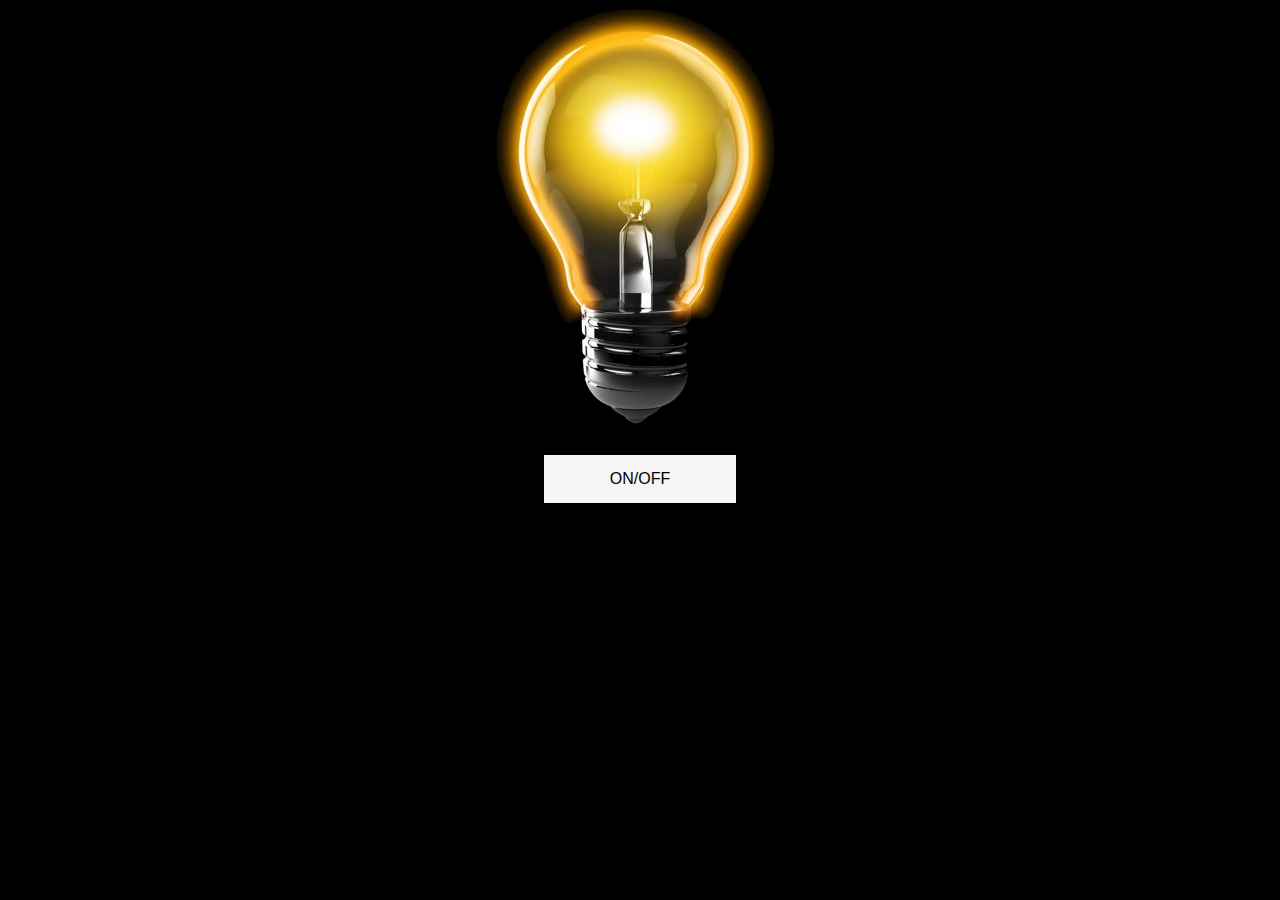
<file: lightBulb/index.html>
<!DOCTYPE html>
<html lang="en">
<head>
    <meta charset="UTF-8">
    <meta http-equiv="X-UA-Compatible" content="IE=edge">
    <meta name="viewport" content="width=device-width, initial-scale=1.0">
    <title>Document</title>
    <link rel="stylesheet" href="styles.css">
    <script defer src="script.js"></script>
</head>
<body>
    <div class="lightbulb">
        <img id="change" src ="images/on.png" alt="">
    </div> 
    <button id="button">ON/OFF</button>
</body>
</html>
</file>
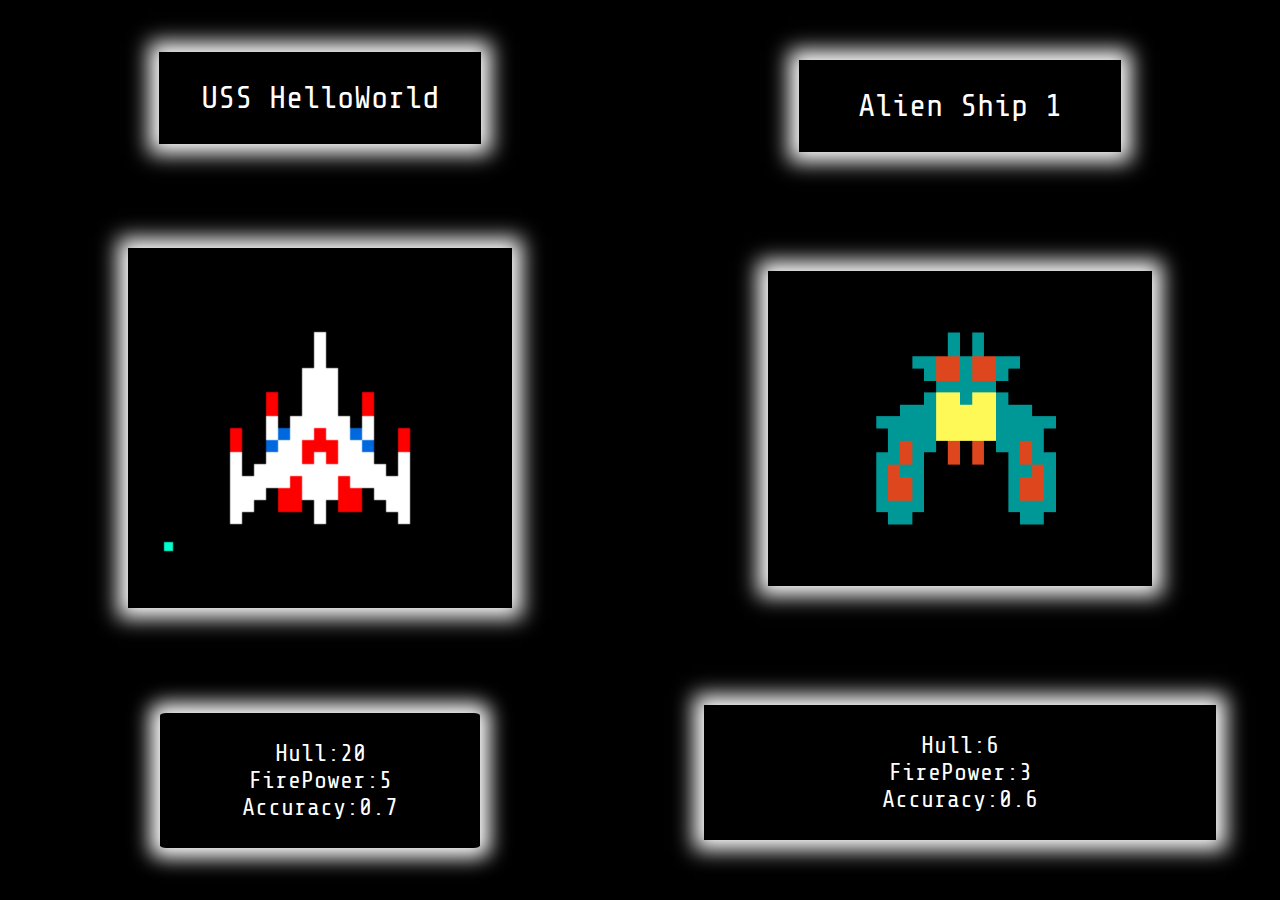
<file: SpaceBattle/index.html>
<!DOCTYPE html>
<html lang="en">
<head>
    <meta charset="UTF-8">
    <meta http-equiv="X-UA-Compatible" content="IE=edge">
    <meta name="viewport" content="width=device-width, initial-scale=1.0">
    <title>Document</title>
    <link rel="stylesheet" href="style.css">
    <link rel="preconnect" href="https://fonts.googleapis.com">
<link rel="preconnect" href="https://fonts.gstatic.com" crossorigin>
<link href="https://fonts.googleapis.com/css2?family=Share+Tech+Mono&display=swap" rel="stylesheet">
<script defer src="app.js" charset="utf-8"></script>
</head>
<body>
    <div class="bodyContainer">

        <div class="mainCharacterView left" >
                <div class="nameBox">USS HelloWorld</div>
                <div class="playerImage"></div>
                <div class="playerStats">

                Hull : 15 <br>
                FirePower : 6 <br>
                Accuracy : .6 <br>



                </div>

        </div>


        <div class="mainCharacterView right">
           
            <div class="nameBox">Enemy</div>
            <div class="enemyImage"></div>
                <div class="enemyStats">
                    Hull : 6 <br>
                    FirePower : 3 <br>
                    Accuracy : .6 <br>
    
    
                </div>
            
        </div> 


  
</body>
</html>
</file>
<file: lightBulb/styles.css>
*{
background-color: black;
padding: 0;
margin: 0;
box-sizing:0; 
}

body{
width: 100%;
height: 100%

}

.lightbulb{
    width: 100%;
}
.lightbulb img{
    display: block;
    margin: auto;
}

.switch{
    display: block;
    background-color: transparent;
}
#button {
    border: none;
    color: white;
    padding: 15px 32px;
    text-align: center;
    text-decoration: none;
    display: inline-block;
    font-size: 16px;
    margin: 4px 2px;
    cursor: pointer;
    margin: auto;
    align-items: center;
  }
#button{
background-color: whitesmoke;
color: black;
margin: auto;
display: block;
    margin-left: auto;
    margin-right: auto;
    width: 15%;

}
#button:hover{
    background-color: aqua;
    color: red;
}
</file>
<file: SpaceBattle/style.css>
.bodyContainer{
    display: flex;
   
    justify-content: space-between;
    height: 100vh;
    width: 100vw;
    margin: 0 auto;
    font-family: 'Share Tech Mono', monospace;
    background-size: 100%;
    background-color: black;
    color: white;
}
*{
    margin: 0;
    padding: 0;
}

.mainCharacterView{

width: 50%;
display: flex;
flex-direction: column;
justify-content: space-around;
align-items: center;
}
.left{

}
.right{
    
}

.nameBox{
    border: 1px solid black;
    width: 25vw;
    height: 10vh;
    text-align: center;
    display: flex;
    justify-content: center;
    align-items: center;
    font-size: 2em;
    box-shadow: 0px 0px 20px 10px white;

}
.playerImage{
    border: 1px solidblack;
    width: 30vw;
    height: 40vh;
    background-image: url("./images/space_hero.gif");
    background-size: cover ;
    background-position: center;
    background-repeat: no-repeat;
    box-shadow: 0px 0px 20px 10px white;
    

    
}
.playerStats{
    display: flex;
    justify-content: center;
    align-items: center;
    border: 1px solidblack;
    width: 25vw;
    height: 15vh;
    text-align: center;
    font-size: 1.5em;
    box-shadow: 0px 0px 20px 10px white;
    border-radius: 2%;


}
.enemyImage{
    border: 1px solidblack;
    width: 30vw;
    height: 35vh;
    background-image: url("./images/enemy.gif");
    background-size: cover ;
    background-position: center;
    background-repeat: no-repeat;
    box-shadow: 0px 0px 20px 10px white;
    

    
}
.enemyStats{
    display: flex;
    flex-wrap: wrap;
    justify-content: center;
    align-items: center;
    border: 1px solidblack;
    width: 40vw;
    height: 15vh;
    text-align: center;
    font-family: 'Share Tech Mono', monospace;
    font-size: 1.5em;
    box-shadow: 0px 0px 20px 10px white;

}
</file>
